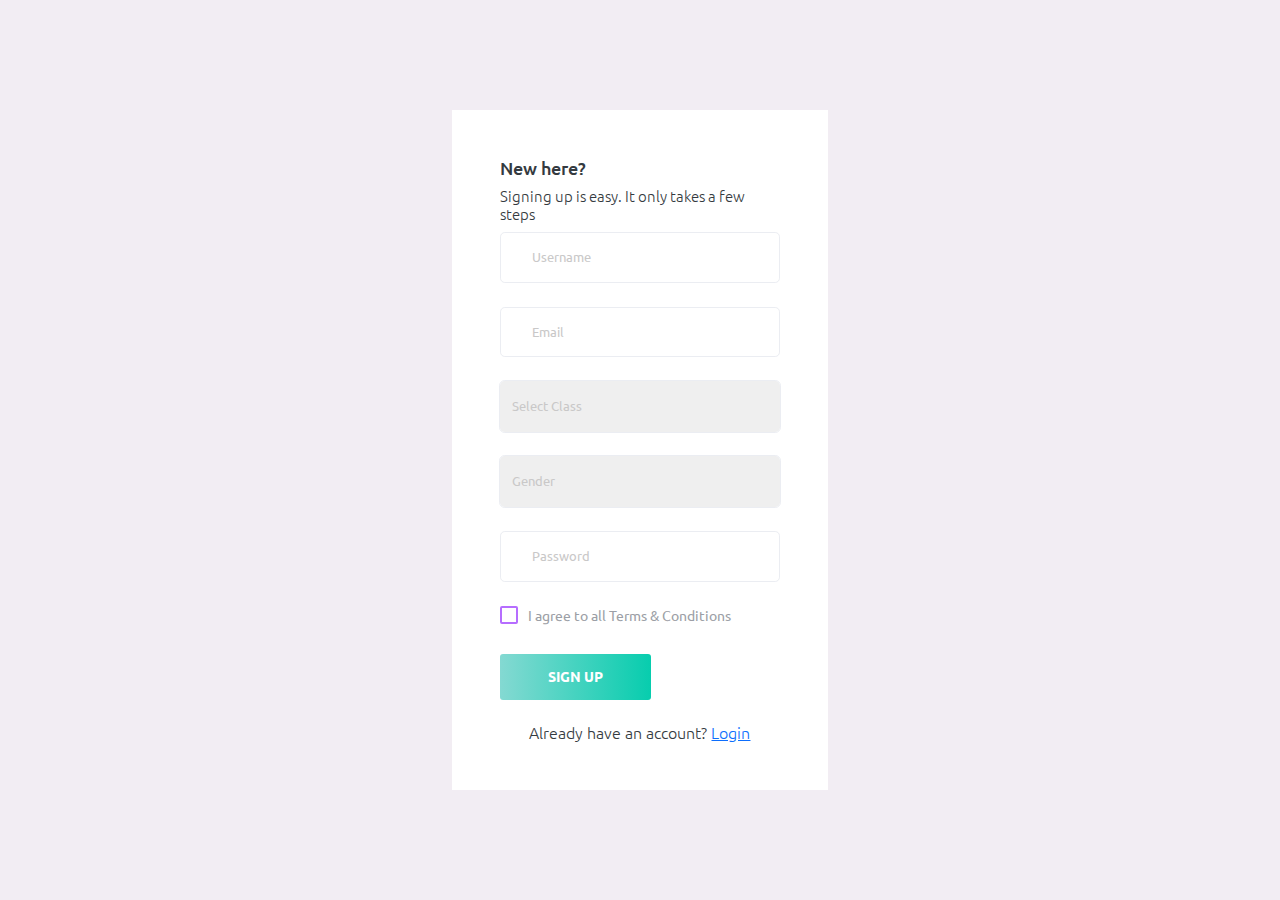
<file: templates/register.html>
<!DOCTYPE html>
<html lang="en">
  <head>
    <!-- Required meta tags -->
    <meta charset="utf-8">
    <meta name="viewport" content="width=device-width, initial-scale=1, shrink-to-fit=no">
    <title>Register</title>
    <!-- plugins:css -->
    <link rel="stylesheet" href="../../static/vendors/mdi/css/materialdesignicons.min.css">
    <link rel="stylesheet" href="../../static/vendors/css/vendor.bundle.base.css">
    <!-- endinject -->
    <!-- Plugin css for this page -->
    <!-- End plugin css for this page -->
    <!-- inject:css -->
    <!-- endinject -->
    <!-- Layout styles -->
    <link rel="stylesheet" href="../../static/css/style.css">
    <!-- End layout styles -->
    <link rel="shortcut icon" href="../../static/images/favicon.ico" />
  </head>
  <body>
    <form method="post" action="/register">
      <div class="container-scroller">
          <div class="container-fluid page-body-wrapper full-page-wrapper">
              <div class="content-wrapper d-flex align-items-center auth">
                  <div class="row flex-grow">
                      <div class="col-lg-4 mx-auto">
                          <div class="auth-form-light text-left p-5">
                              <h4>New here?</h4>
                              <h6 class="font-weight-light">Signing up is easy. It only takes a few steps</h6>
  
                              <div class="form-group">
                                  <input type="text" class="form-control form-control-lg" id="username" name="username" placeholder="Username" required>
                              </div>
                              <div class="form-group">
                                  <input type="email" class="form-control form-control-lg" id="email" name="email" placeholder="Email" required>
                              </div>
                              <div class="form-group">
                                <select id="class" class="form-control form-control-lg" name="class" required >
                                    <option value="" name="class">Select Class</option>
                                    <option value="Junior Class">Junior Class</option>
                                    <option value="Senior Class">Senior Class</option>
                                </select>
                            </div>

                            <div class="form-group">
                                <select id="gender" class="form-control form-control-lg" name="gender" required >
                                    <option value="" name="subject">Gender</option>
                                    <option value="Male">Male</option>
                                    <option value="Female">Female</option>
                                </select>
                            </div>
  
                              <div class="form-group">
                                  <input type="password" class="form-control form-control-lg" id="password" name="password" placeholder="Password" required>
                              </div>
                              <div class="mb-4">
                                  <div class="form-check">
                                      <label class="form-check-label text-muted">
                                          <input type="checkbox" name="check" class="form-check-input" required> I agree to all Terms & Conditions
                                      </label>
                                  </div>
                              </div>
                              <div class="mt-3">
                                  <button type="submit" class="btn btn-block btn-gradient-success btn-lg font-weight-medium auth-form-btn">SIGN UP</button>
                              </div>
                              <div class="text-center mt-4 font-weight-light"> Already have an account? <a href="javascript:void(0);" class="text-primary" onclick="redirectTo()">Login</a>
                              </div>
                          </div>
                      </div>
                  </div>
              </div>
          </div>
          <!-- content-wrapper ends -->
      </div>
  </form>
  
    <script>
      function redirectTo() {
          // Redirect to student.html
          window.location.href = "/index?success_message=Successfully%20logged%20in";
      }
      // function redirectT() {
      //     // Redirect to student.html
      //     window.location.href = "/login?success_message=Successfully%20logged%20in";
      // }
  </script>
    <!-- container-scroller -->
    <!-- plugins:js -->
    <script src="../../static/vendors/js/vendor.bundle.base.js"></script>
    <!-- endinject -->
    <!-- Plugin js for this page -->
    <!-- End plugin js for this page -->
    <!-- inject:js -->
    <script src="../../static/js/off-canvas.js"></script>
    <script src="../../static/js/hoverable-collapse.js"></script>
    <script src="../../static/js/misc.js"></script>
    <!-- endinject -->
  </body>
</html>
</file>
<file: static/vendors/css/vendor.bundle.base.css>
/*
 * Container style
 */
.ps {
  overflow: hidden !important;
  overflow-anchor: none;
  -ms-overflow-style: none;
  touch-action: auto;
  -ms-touch-action: auto;
}

/*
 * Scrollbar rail styles
 */
.ps__rail-x {
  display: none;
  opacity: 0;
  transition: background-color .2s linear, opacity .2s linear;
  -webkit-transition: background-color .2s linear, opacity .2s linear;
  height: 15px;
  /* there must be 'bottom' or 'top' for ps__rail-x */
  bottom: 0px;
  /* please don't change 'position' */
  position: absolute;
}

.ps__rail-y {
  display: none;
  opacity: 0;
  transition: background-color .2s linear, opacity .2s linear;
  -webkit-transition: background-color .2s linear, opacity .2s linear;
  width: 15px;
  /* there must be 'right' or 'left' for ps__rail-y */
  right: 0;
  /* please don't change 'position' */
  position: absolute;
}

.ps--active-x > .ps__rail-x,
.ps--active-y > .ps__rail-y {
  display: block;
  background-color: transparent;
}

.ps:hover > .ps__rail-x,
.ps:hover > .ps__rail-y,
.ps--focus > .ps__rail-x,
.ps--focus > .ps__rail-y,
.ps--scrolling-x > .ps__rail-x,
.ps--scrolling-y > .ps__rail-y {
  opacity: 0.6;
}

.ps .ps__rail-x:hover,
.ps .ps__rail-y:hover,
.ps .ps__rail-x:focus,
.ps .ps__rail-y:focus,
.ps .ps__rail-x.ps--clicking,
.ps .ps__rail-y.ps--clicking {
  background-color: #eee;
  opacity: 0.9;
}

/*
 * Scrollbar thumb styles
 */
.ps__thumb-x {
  background-color: #aaa;
  border-radius: 6px;
  transition: background-color .2s linear, height .2s ease-in-out;
  -webkit-transition: background-color .2s linear, height .2s ease-in-out;
  height: 6px;
  /* there must be 'bottom' for ps__thumb-x */
  bottom: 2px;
  /* please don't change 'position' */
  position: absolute;
}

.ps__thumb-y {
  background-color: #aaa;
  border-radius: 6px;
  transition: background-color .2s linear, width .2s ease-in-out;
  -webkit-transition: background-color .2s linear, width .2s ease-in-out;
  width: 6px;
  /* there must be 'right' for ps__thumb-y */
  right: 2px;
  /* please don't change 'position' */
  position: absolute;
}

.ps__rail-x:hover > .ps__thumb-x,
.ps__rail-x:focus > .ps__thumb-x,
.ps__rail-x.ps--clicking .ps__thumb-x {
  background-color: #999;
  height: 11px;
}

.ps__rail-y:hover > .ps__thumb-y,
.ps__rail-y:focus > .ps__thumb-y,
.ps__rail-y.ps--clicking .ps__thumb-y {
  background-color: #999;
  width: 11px;
}

/* MS supports */
@supports (-ms-overflow-style: none) {
  .ps {
    overflow: auto !important;
  }
}

@media screen and (-ms-high-contrast: active), (-ms-high-contrast: none) {
  .ps {
    overflow: auto !important;
  }
}
</file>
